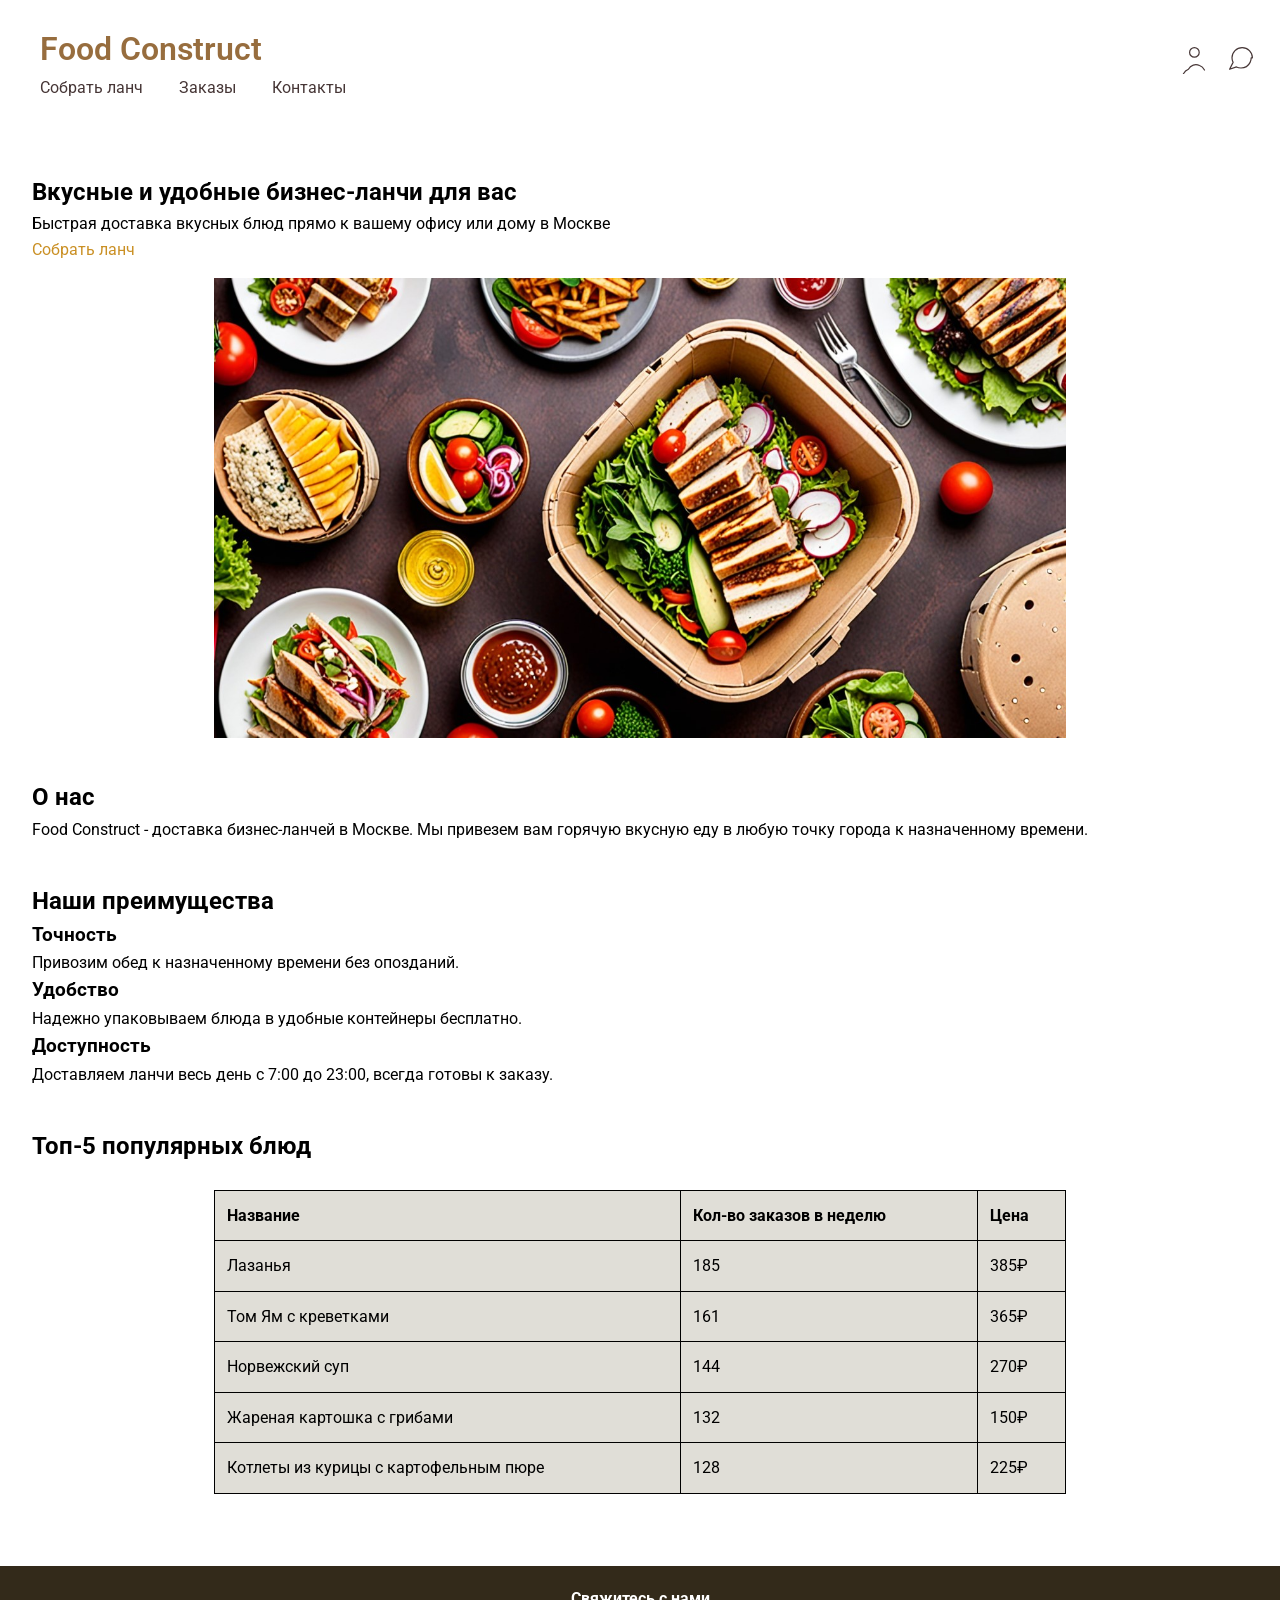
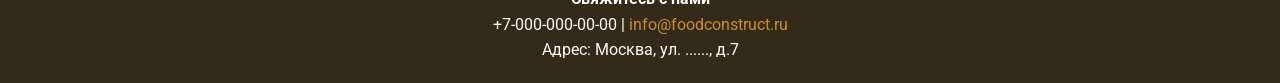
<file: index.html>
<!DOCTYPE html>
<html lang="ru">

<head>
    <meta charset="UTF-8">
    <meta name="viewport" content="width=device-width, initial-scale=1.0">
    <title>Food Construct - Бизнес-ланчи в Москве</title>
    <link href="https://fonts.googleapis.com/css2?family=Roboto:wght@400;700&display=swap" rel="stylesheet">
    <link rel="stylesheet" href="styles.css">
    <link rel="stylesheet" href="style.css">
</head>

<body>
    <header class="header">
        <nav class="main-nav">
            <div class="nav-left">
                <h1><a href="index.html" class="active">Food Construct</a></h1>
                <a href="pack_a_lunch.html">Собрать ланч</a>
                <a href="orders.html">Заказы</a>
                <a href="#contacts">Контакты</a>
            </div>
            <div class="nav-right">
                <a href="auth.html" class="icon-link" title="Войти">
                    <svg xmlns="http://www.w3.org/2000/svg" width="24" height="24" viewBox="0 0 25 25" fill="none" stroke="currentColor" stroke-width="1" stroke-linecap="round" stroke-linejoin="round" class="feather feather-user">
                        <path d="M20.4 21.67c-.9-1.67-2.4-3.07-4.13-3.73A7 7 0 0 0 7 21c-1.73.67-3.23 2.07-4.13 3.73"></path>
                        <circle cx="12" cy="7" r="4"></circle>
                    </svg>
                </a>
                <a href="feedback.html" class="icon-link" title="Обратная связь">
                    <svg xmlns="http://www.w3.org/2000/svg" width="24" height="24" viewBox="0 0 25 25" fill="none" stroke="currentColor" stroke-width="1" stroke-linecap="round" stroke-linejoin="round" class="feather feather-message-circle">
                        <path d="M21 11.5a8.38 8.38 0 0 1-.9 3.8 8.5 8.5 0 0 1-7.6 4.7 8.38 8.38 0 0 1-3.8-.9L3 21l2.9-5.7a8.38 8.38 0 0 1-.9-3.8 8.5 8.5 0 0 1 8.5-8.5c4.7 0 8.5 3.8 8.5 8.5z"></path>
                    </svg>
                </a>
            </div>
        </nav>
    </header>

    <main>
        <section class="hero">
            <div class="hero-content">
                <h2>Вкусные и удобные бизнес-ланчи для вас</h2>
                <p>Быстрая доставка вкусных блюд прямо к вашему офису или дому в Москве</p>
                <a href="pack_a_lunch.html" class="cta-button">Собрать ланч</a>
            </div>
            <img src="hero_image.jpg" alt="Delicious lunch delivery" class="hero-image">
        </section>

        <section id="about_us" class="about">
            <h2>О нас</h2>
            <p>Food Construct - доставка бизнес-ланчей в Москве. Мы привезем вам горячую вкусную еду в любую точку города к назначенному времени.</p>
        </section>

        <section class="benefits">
            <h2>Наши преимущества</h2>
            <div class="benefits-list">
                <div class="benefit-item">
                    <h3>Точность</h3>
                    <p>Привозим обед к назначенному времени без опозданий.</p>
                </div>
                <div class="benefit-item">
                    <h3>Удобство</h3>
                    <p>Надежно упаковываем блюда в удобные контейнеры бесплатно.</p>
                </div>
                <div class="benefit-item">
                    <h3>Доступность</h3>
                    <p>Доставляем ланчи весь день с 7:00 до 23:00, всегда готовы к заказу.</p>
                </div>
            </div>
        </section>

        <!-- Top Dishes Section -->
        <section class="top-dishes">
            <h2>Топ-5 популярных блюд</h2>
            <table>
                <thead>
                    <tr>
                        <th>Название</th>
                        <th>Кол-во заказов в неделю</th>
                        <th>Цена</th>
                    </tr>
                </thead>
                <tbody>
                    <tr>
                        <td>Лазанья</td>
                        <td>185</td>
                        <td>385₽</td>
                    </tr>
                    <tr>
                        <td>Том Ям с креветками</td>
                        <td>161</td>
                        <td>365₽</td>
                    </tr>
                    <tr>
                        <td>Норвежский суп</td>
                        <td>144</td>
                        <td>270₽</td>
                    </tr>
                    <tr>
                        <td>Жареная картошка с грибами</td>
                        <td>132</td>
                        <td>150₽</td>
                    </tr>
                    <tr>
                        <td>Котлеты из курицы с картофельным пюре</td>
                        <td>128</td>
                        <td>225₽</td>
                    </tr>
                </tbody>
            </table>
        </section>
    </main>

    <!-- Footer Section -->
    <footer id="contacts" class="footer">
        <div class="footer-content">
            <h4>Свяжитесь с нами</h4>
            <p>+7-000-000-00-00 | <a href="mailto:info@foodconstruct.ru">info@foodconstruct.ru</a></p>
            <p>Адрес: Москва, ул. ......, д.7</p>
        </div>
    </footer>
</body>

</html>
</file>
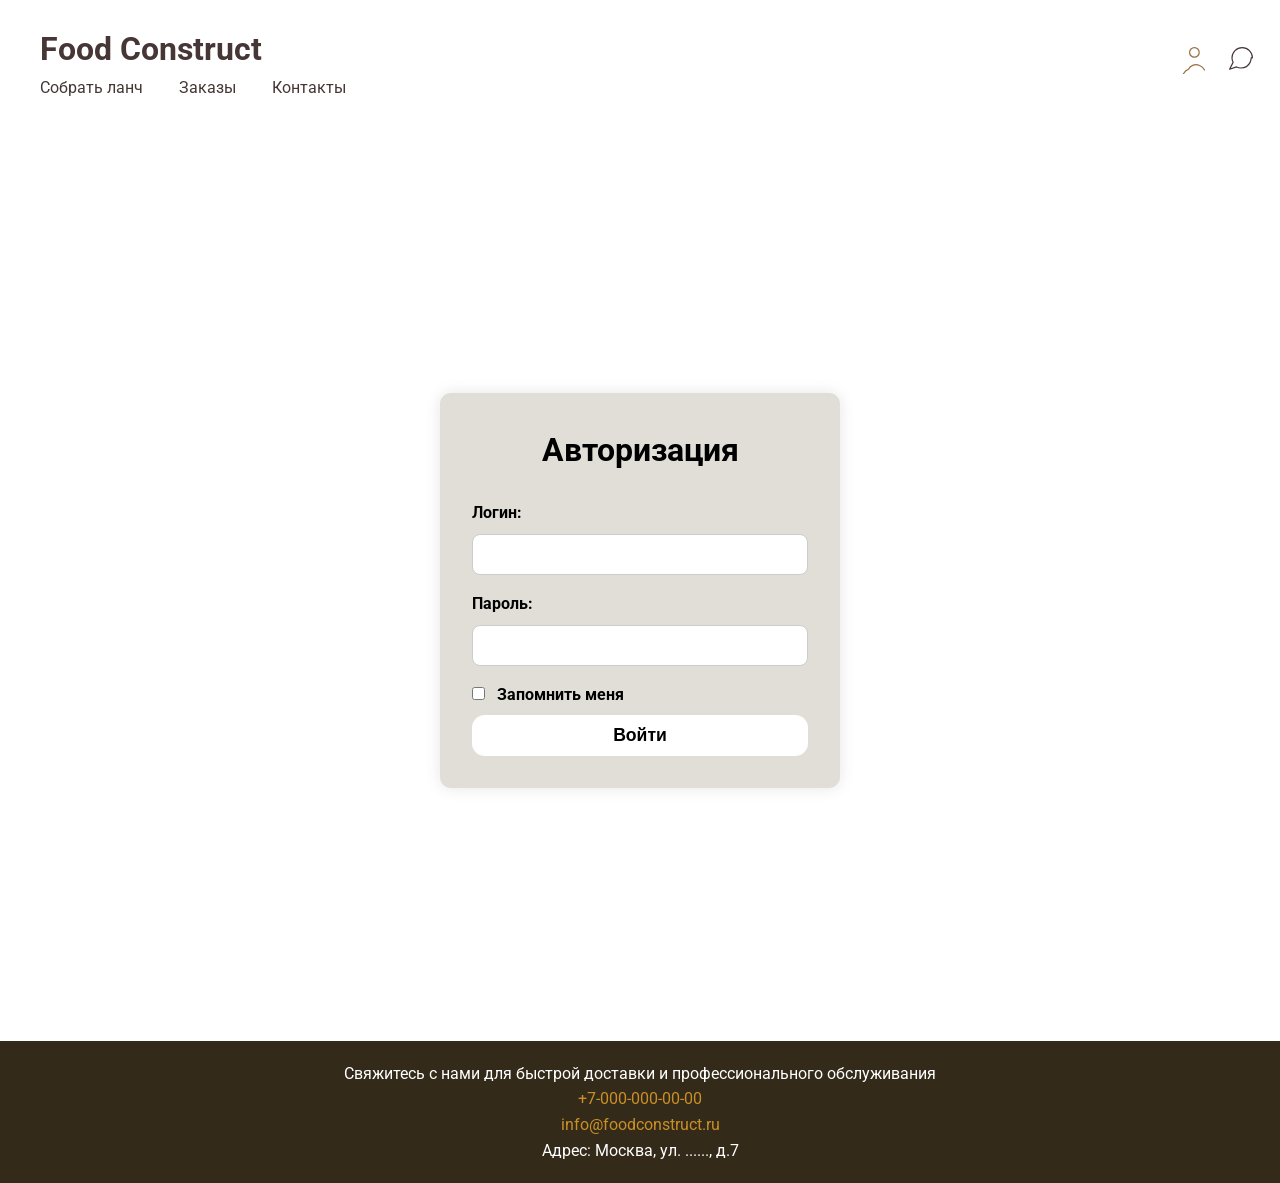
<file: auth.html>
<!DOCTYPE html>
<html lang="ru">

<head>
    <meta charset="UTF-8">
    <meta name="viewport" content="width=device-width, initial-scale=1.0">
    <title>Login Form</title>
    <link href="https://fonts.googleapis.com/css2?family=Roboto:wght@400;700&display=swap" rel="stylesheet">
    <link rel="stylesheet" href="auth.css">
    <link rel="stylesheet" href="styles.css">
</head>

<body>
    <header>
        <nav class="main-nav">
            <div class="nav-left">
                <h1>
                    <a href="index.html">Food Construct</a>
                </h1>
                <a href="pack_a_lunch.html">Собрать ланч</a>
                <a href="orders.html">Заказы</a>
                <a href="#contacts">Контакты</a>
            </div>
            <div class="nav-right">
                <a href="auth.html" class="icon-link active">
                    <svg xmlns="http://www.w3.org/2000/svg" width="24" height="24" viewBox="0 0 25 25" fill="none" stroke="currentColor" stroke-width="1" stroke-linecap="round" stroke-linejoin="round" class="feather feather-user">
                        <path d="M20.4 21.67c-.9-1.67-2.4-3.07-4.13-3.73A7 7 0 0 0 7 21c-1.73.67-3.23 2.07-4.13 3.73"></path>
                        <circle cx="12" cy="7" r="4"></circle>
                    </svg>
                </a>
                <a href="feedback.html" class="icon-link">
                    <svg xmlns="http://www.w3.org/2000/svg" width="24" height="24" viewBox="0 0 25 25" fill="none" stroke="currentColor" stroke-width="1" stroke-linecap="round" stroke-linejoin="round" class="feather feather-message-circle">
                        <path d="M21 11.5a8.38 8.38 0 0 1-.9 3.8 8.5 8.5 0 0 1-7.6 4.7 8.38 8.38 0 0 1-3.8-.9L3 21l2.9-5.7a8.38 8.38 0 0 1-.9-3.8 8.5 8.5 0 0 1 8.5-8.5c4.7 0 8.5 3.8 8.5 8.5z"></path>
                    </svg>
                </a>
            </div>
        </nav>
    </header>

    <main>
        <div class="auth-container">
            <form action="https://httpbin.org/post" method="POST" class="auth-form">
                <h1>Авторизация</h1>

                <label for="login">Логин:</label>
                <input type="text" id="login" name="login" required>

                <label for="password">Пароль:</label>
                <input type="password" id="password" name="password" required>

                <label>
                    <input type="checkbox" name="remember">
                    Запомнить меня
                </label>

                <button type="submit">Войти</button>
            </form>
        </div>
    </main>
    <footer id="contacts">
        <div class="footer-content">
            <p>Свяжитесь с нами для быстрой доставки и профессионального обслуживания</p>
            <a href="tel:+7-000-000-00-00" class="phone-link">+7-000-000-00-00</a>
            <p><a href="mailto:info@foodconstruct.ru">info@foodconstruct.ru</a></p>
            <p>Адрес: Москва, ул. ......, д.7</p>
        </div>
    </footer>
</body>

</html>
</file>
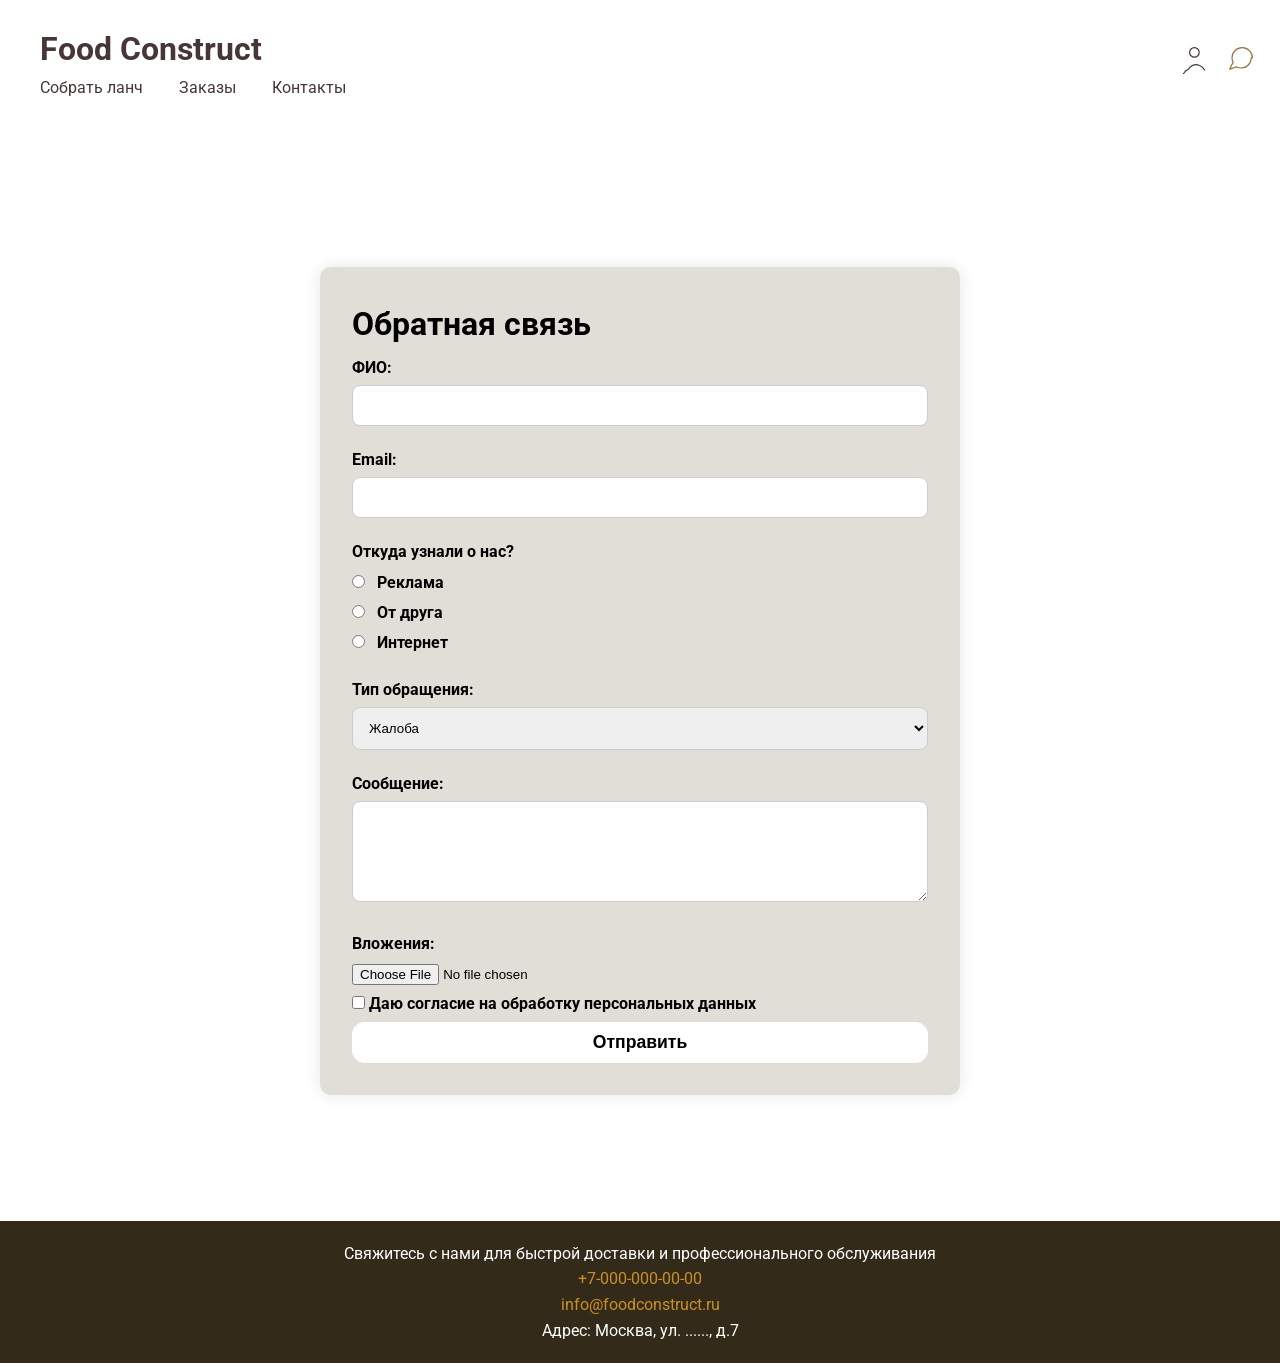
<file: feedback.html>
<!DOCTYPE html>
<html lang="ru">

<head>
    <meta charset="UTF-8">
    <meta name="viewport" content="width=device-width, initial-scale=1.0">
    <title>Feedback Form</title>
    <link href="https://fonts.googleapis.com/css2?family=Roboto:wght@400;700&display=swap" rel="stylesheet">
    <link rel="stylesheet" href="feedback.css">
    <link rel="stylesheet" href="styles.css">
</head>

<body>
    <header>
        <nav class="main-nav">
            <div class="nav-left">
                <h1>
                    <a href="index.html">Food Construct</a>
                </h1>
                <a href="pack_a_lunch.html">Собрать ланч</a>
                <a href="orders.html">Заказы</a>
                <a href="#contacts">Контакты</a>
            </div>
            <div class="nav-right">
                <a href="auth.html" class="icon-link">
                    <svg xmlns="http://www.w3.org/2000/svg" width="24" height="24" viewBox="0 0 25 25" fill="none" stroke="currentColor" stroke-width="1" stroke-linecap="round" stroke-linejoin="round" class="feather feather-user">
                        <path d="M20.4 21.67c-.9-1.67-2.4-3.07-4.13-3.73A7 7 0 0 0 7 21c-1.73.67-3.23 2.07-4.13 3.73"></path>
                        <circle cx="12" cy="7" r="4"></circle>
                    </svg>
                </a>
                <a href="feedback.html" class="icon-link active">
                    <svg xmlns="http://www.w3.org/2000/svg" width="24" height="24" viewBox="0 0 25 25" fill="none" stroke="currentColor" stroke-width="1" stroke-linecap="round" stroke-linejoin="round" class="feather feather-message-circle">
                        <path d="M21 11.5a8.38 8.38 0 0 1-.9 3.8 8.5 8.5 0 0 1-7.6 4.7 8.38 8.38 0 0 1-3.8-.9L3 21l2.9-5.7a8.38 8.38 0 0 1-.9-3.8 8.5 8.5 0 0 1 8.5-8.5c4.7 0 8.5 3.8 8.5 8.5z"></path>
                    </svg>
                </a>
            </div>
        </nav>
    </header>

    <main>
        <div class="container">
            <h1>Обратная связь</h1>
            <form action="https://httpbin.org/post" method="POST">
                <label for="fullname">ФИО:</label>
                <input type="text" id="fullname" name="fullname" required>

                <label for="email">Email:</label>
                <input type="email" id="email" name="email" required>

                <fieldset>
                    <label>Откуда узнали о нас?</label>
                    <label><input type="radio" name="source" value="advertisement" required> Реклама</label>
                    <label><input type="radio" name="source" value="friend" required> От друга</label>
                    <label><input type="radio" name="source" value="internet" required> Интернет</label>
                </fieldset>

                <label for="appeal-type">Тип обращения:</label>
                <select id="appeal-type" name="appeal-type">
                    <option value="complaint">Жалоба</option>
                    <option value="suggestion">Предложение</option>
                </select>

                <label for="message">Сообщение:</label>
                <textarea id="message" name="message" rows="5" required></textarea>

                <label for="attachment">Вложения:</label>
                <input type="file" id="attachment" name="attachment">

                <label>
                    <input type="checkbox" name="agreement" required>
                    Даю согласие на обработку персональных данных
                </label>

                <button type="submit">Отправить</button>
            </form>
        </div>
    </main>
    <footer id="contacts">
        <div class="footer-content">
            <p>Свяжитесь с нами для быстрой доставки и профессионального обслуживания</p>
            <a href="tel:+7-000-000-00-00" class="phone-link">+7-000-000-00-00</a>
            <p><a href="mailto:info@foodconstruct.ru">info@foodconstruct.ru</a></p>
            <p>Адрес: Москва, ул. ......, д.7</p>
        </div>
    </footer>
</body>

</html>
</file>
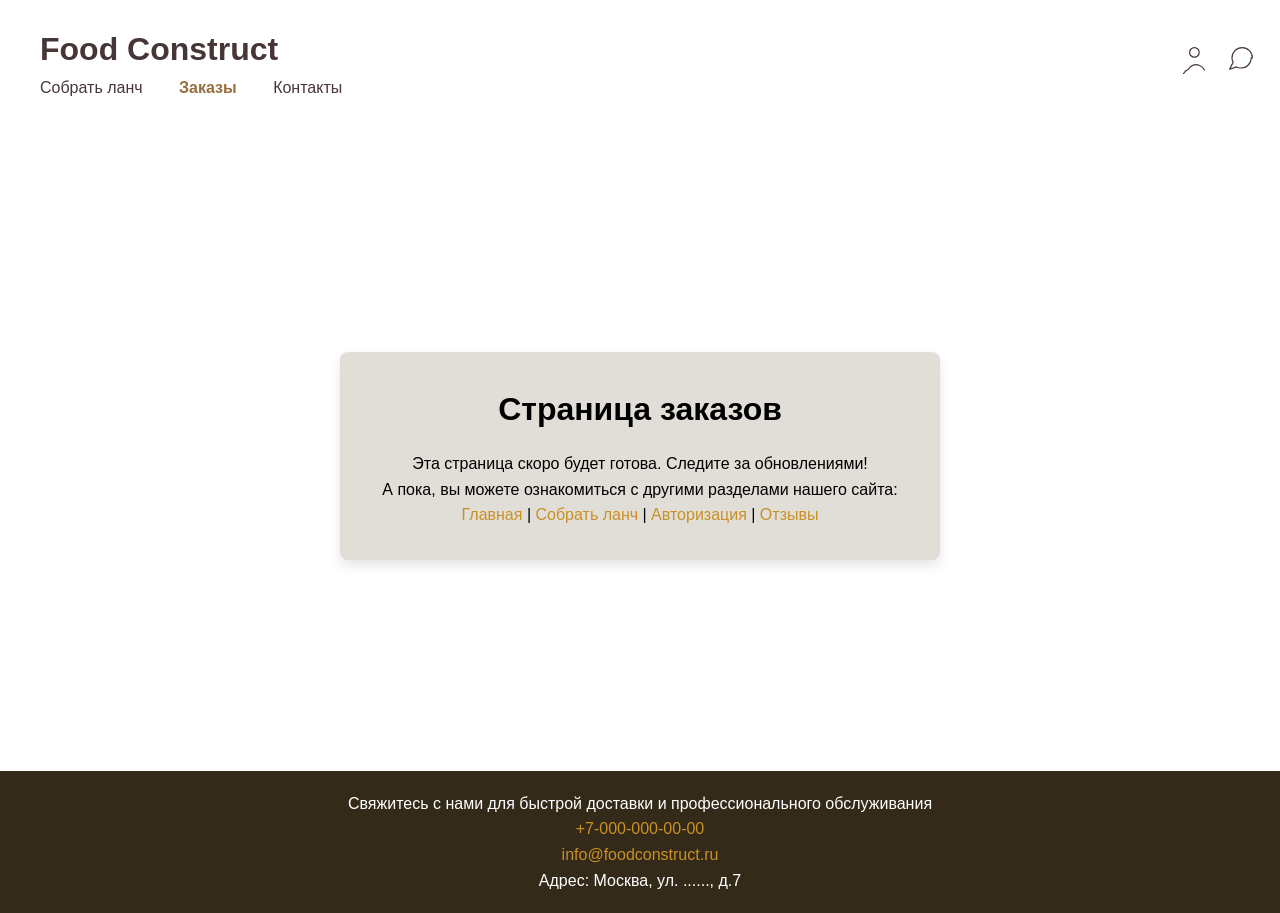
<file: orders.html>
<!DOCTYPE html>
<html lang="ru">
<head>
    <meta charset="UTF-8">
    <meta name="viewport" content="width=device-width, initial-scale=1.0">
    <link rel="stylesheet" href="styles.css">
    <link rel="stylesheet" href="orders.css">
    <title>Заказы</title>
    <style>
    </style>
</head>
<body>

    <header>
        <nav class="main-nav">
            <div class="nav-left">
                <h1><a href="index.html">Food Construct</a></h1>
                <a href="pack_a_lunch.html">Собрать ланч</a>
                <a href="orders.html" class="active">Заказы</a>
                <a href="#contacts">Контакты</a>
            </div>
            <div class="nav-right">
                <a href="auth.html" class="icon-link">
                    <svg xmlns="http://www.w3.org/2000/svg" width="24" height="24" viewBox="0 0 25 25" fill="none" stroke="currentColor" stroke-width="1" stroke-linecap="round" stroke-linejoin="round" class="feather feather-user">
                        <path d="M20.4 21.67c-.9-1.67-2.4-3.07-4.13-3.73A7 7 0 0 0 7 21c-1.73.67-3.23 2.07-4.13 3.73"></path>
                        <circle cx="12" cy="7" r="4"></circle>
                    </svg>
                </a>
                <a href="feedback.html" class="icon-link">
                    <svg xmlns="http://www.w3.org/2000/svg" width="24" height="24" viewBox="0 0 25 25" fill="none" stroke="currentColor" stroke-width="1" stroke-linecap="round" stroke-linejoin="round" class="feather feather-message-circle">
                        <path d="M21 11.5a8.38 8.38 0 0 1-.9 3.8 8.5 8.5 0 0 1-7.6 4.7 8.38 8.38 0 0 1-3.8-.9L3 21l2.9-5.7a8.38 8.38 0 0 1-.9-3.8 8.5 8.5 0 0 1 8.5-8.5c4.7 0 8.5 3.8 8.5 8.5z"></path>
                    </svg>
                </a>
            </div>
        </nav>
    </header>

    <main>
        <div class="not-ready-message">
            <h2>Страница заказов</h2>
            <p>Эта страница скоро будет готова. Следите за обновлениями!</p>
            <p>А пока, вы можете ознакомиться с другими разделами нашего сайта:</p>
            <div class="page-links">
                <a href="index.html">Главная</a> |
                <a href="pack_a_lunch.html">Собрать ланч</a> |
                <a href="auth.html">Авторизация</a> |
                <a href="feedback.html">Отзывы</a>
            </div>
        </div>
    </main>
    

    <footer id="contacts">
        <div class="footer-content">
            <p>Свяжитесь с нами для быстрой доставки и профессионального обслуживания</p>
            <a href="tel:+7-000-000-00-00" class="phone-link">+7-000-000-00-00</a>
            <p><a href="mailto:info@foodconstruct.ru">info@foodconstruct.ru</a></p>
            <p>Адрес: Москва, ул. ......, д.7</p>
        </div>
    </footer>

</body>
</html>
</file>
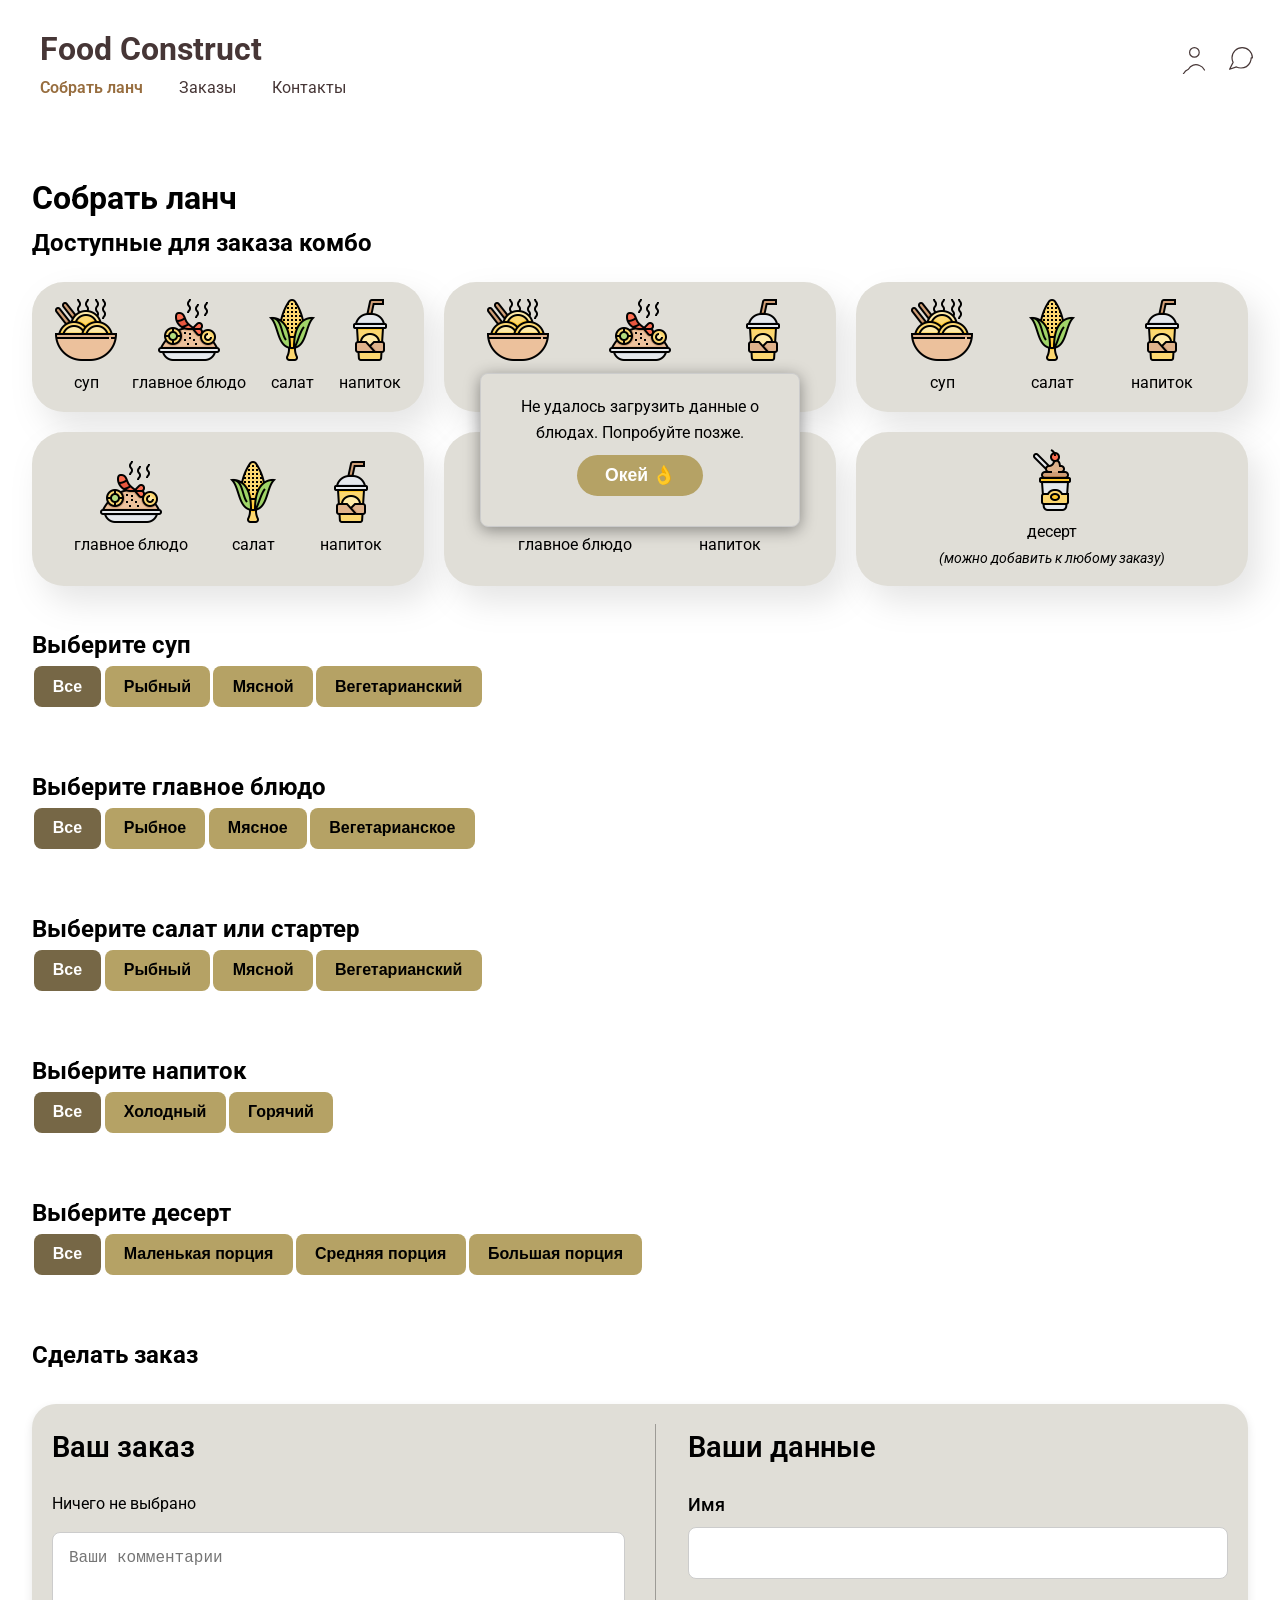
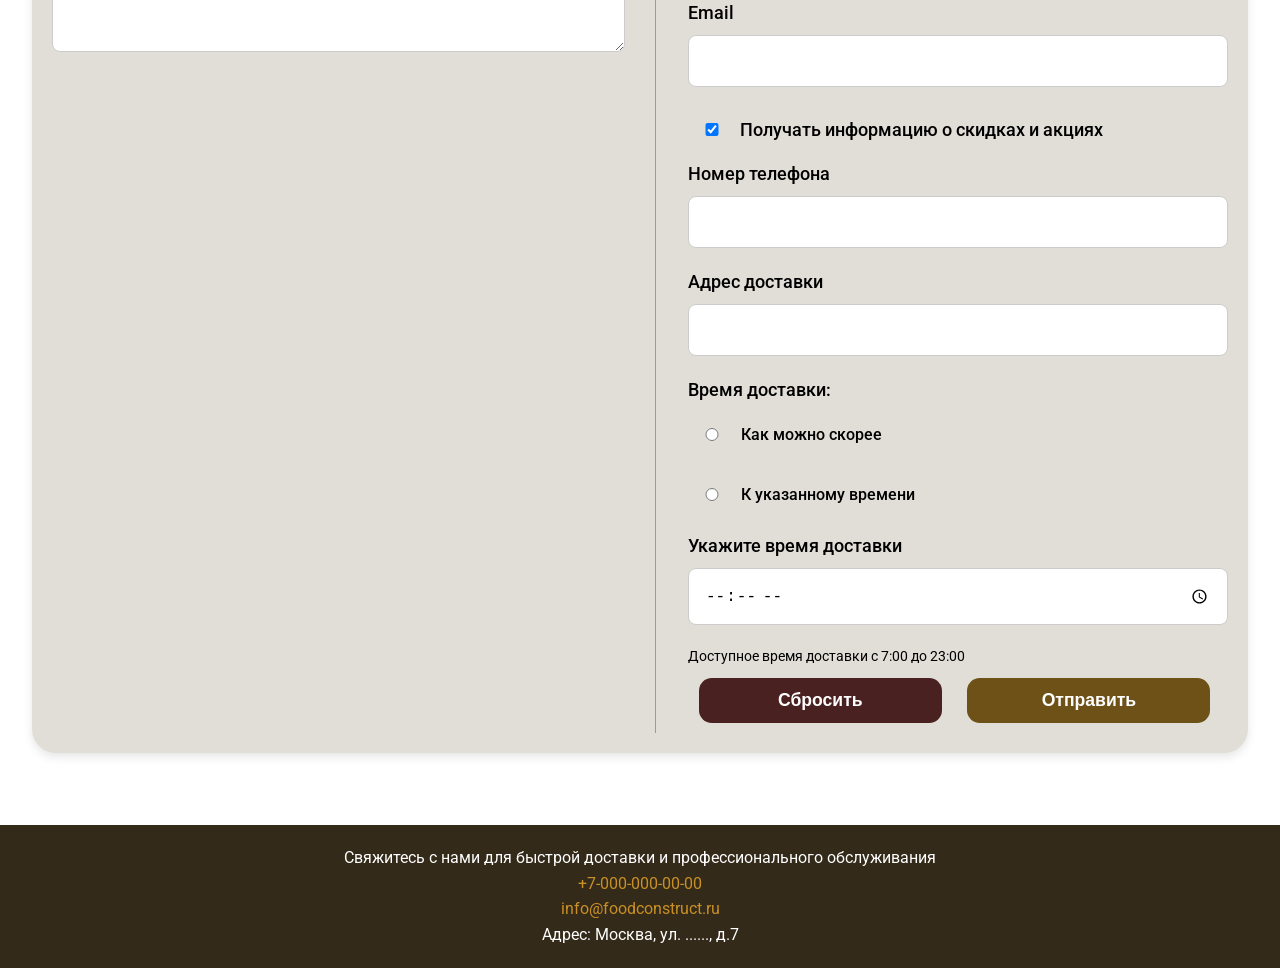
<file: pack_a_lunch.html>
<!DOCTYPE html>
<html lang="ru">

<head>
    <meta charset="UTF-8">
    <meta name="viewport" content="width=device-width, initial-scale=1.0">
    <title>Pack a lunch</title>
    <link href="https://fonts.googleapis.com/css2?family=Roboto:wght@400;700&display=swap" rel="stylesheet">
    <link rel="stylesheet" href="styles.css">
    <link rel="stylesheet" href="pack_a_lunch.css">
</head>

<body>
    <header>
        <nav class="main-nav">
            <div class="nav-left">
                <h1>
                    <a href="index.html">Food Construct</a>
                </h1>
                <a class="active" href="pack_a_lunch.html">Собрать ланч</a>
                <a href="orders.html">Заказы</a>
                <a href="#contacts">Контакты</a>
            </div>
            <div class="nav-right">
                <a href="auth.html" class="icon-link">
                    <svg xmlns="http://www.w3.org/2000/svg" width="24" height="24" viewBox="0 0 25 25" fill="none" stroke="currentColor" stroke-width="1" stroke-linecap="round" stroke-linejoin="round" class="feather feather-user">
                        <path d="M20.4 21.67c-.9-1.67-2.4-3.07-4.13-3.73A7 7 0 0 0 7 21c-1.73.67-3.23 2.07-4.13 3.73"></path>
                        <circle cx="12" cy="7" r="4"></circle>
                    </svg>
                </a>
                <a href="feedback.html" class="icon-link">
                    <svg xmlns="http://www.w3.org/2000/svg" width="24" height="24" viewBox="0 0 25 25" fill="none" stroke="currentColor" stroke-width="1" stroke-linecap="round" stroke-linejoin="round" class="feather feather-message-circle">
                        <path d="M21 11.5a8.38 8.38 0 0 1-.9 3.8 8.5 8.5 0 0 1-7.6 4.7 8.38 8.38 0 0 1-3.8-.9L3 21l2.9-5.7a8.38 8.38 0 0 1-.9-3.8 8.5 8.5 0 0 1 8.5-8.5c4.7 0 8.5 3.8 8.5 8.5z"></path>
                    </svg>
                </a>
            </div>
        </nav>
    </header>

    <main>
        <h1>Собрать ланч</h1>
        <section id="lunch-block">
            <h2>Доступные для заказа комбо</h2>
            <div class="lunch-grid">
                <div class="lunch-options">
                    <div>
                        <img src="soup.png" alt="суп">
                        <p>суп</p>
                    </div>
                    <div>
                        <img src="main.png" alt="главное блюдо">
                        <p>главное блюдо</p>
                    </div>
                    <div>
                        <img src="salad.png" alt="салат">
                        <p>салат</p>
                    </div>
                    <div>
                        <img src="drink.png" alt="напиток">
                        <p>напиток</p>
                    </div>
                </div>
                <div class="lunch-options">
                    <div>
                        <img src="soup.png" alt="суп">
                        <p>суп</p>
                    </div>
                    <div>
                        <img src="main.png" alt="главное блюдо">
                        <p>главное блюдо</p>
                    </div>
                    <div>
                        <img src="drink.png" alt="напиток">
                        <p>напиток</p>
                    </div>
                </div>
                <div class="lunch-options">
                    <div>
                        <img src="soup.png" alt="суп">
                        <p>суп</p>
                    </div>
                    <div>
                        <img src="salad.png" alt="салат">
                        <p>салат</p>
                    </div>
                    <div>
                        <img src="drink.png" alt="напиток">
                        <p>напиток</p>
                    </div>
                </div>
                <div class="lunch-options">
                    <div>
                        <img src="main.png" alt="главное блюдо">
                        <p>главное блюдо</p>
                    </div>
                    <div>
                        <img src="salad.png" alt="салат">
                        <p>салат</p>
                    </div>
                    <div>
                        <img src="drink.png" alt="напиток">
                        <p>напиток</p>
                    </div>
                </div>
                <div class="lunch-options">
                    <div>
                        <img src="main.png" alt="главное блюдо">
                        <p>главное блюдо</p>
                    </div>
                    <div>
                        <img src="drink.png" alt="напиток">
                        <p>напиток</p>
                    </div>
                </div>
                <div class="lunch-options">
                    <div>
                        <img src="desert.png" alt="десерт">
                        <p>десерт</p>
                        <i class="dessert-info">(можно добавить к любому заказу)</i>
                    </div>
                </div>
            </div>
        </section>
        <section id="soup">
            <h2>Выберите суп</h2>
            <div class="filter-buttons">
                <button data-kind="all" class="active">Все</button>
                <button data-kind="fish">Рыбный</button>
                <button data-kind="meat">Мясной</button>
                <button data-kind="veg">Вегетарианский</button>
            </div>
            <div class="menu-grid"></div>
        </section>

        <section id="main-course">
            <h2>Выберите главное блюдо</h2>
            <div class="filter-buttons">
                <button data-kind="all" class="active">Все</button>
                <button data-kind="fish">Рыбное</button>
                <button data-kind="meat">Мясное</button>
                <button data-kind="veg">Вегетарианское</button>
            </div>
            <div class="menu-grid"></div>
        </section>

        <section id="salad">
            <h2>Выберите салат или стартер</h2>
            <div class="filter-buttons">
                <button data-kind="all" class="active">Все</button>
                <button data-kind="fish">Рыбный</button>
                <button data-kind="meat">Мясной</button>
                <button data-kind="veg">Вегетарианский</button>
            </div>
            <div class="menu-grid"></div>
        </section>

        <section id="drink">
            <h2>Выберите напиток</h2>
            <div class="filter-buttons">
                <button data-kind="all" class="active">Все</button>
                <button data-kind="cold">Холодный</button>
                <button data-kind="hot">Горячий</button>
            </div>
            <div class="menu-grid"></div>
        </section>

        <section id="dessert">
            <h2>Выберите десерт</h2>
            <div class="filter-buttons">
                <button data-kind="all" class="active">Все</button>
                <button data-kind="small">Маленькая порция</button>
                <button data-kind="medium">Средняя порция</button>
                <button data-kind="large">Большая порция</button>
            </div>
            <div class="menu-grid"></div>
        </section>

        <section class="order">
            <h2>Сделать заказ</h2>
            <form action="https://httpbin.org/post" method="POST" id="order-form">
                <div id="order-block">
                    <h3>Ваш заказ</h3>
                    <div id="order-summary">
                        <p>Ничего не выбрано</p>
                      </div>
                      <div class="total-cost"></div>
                      <div>
                        <textarea id="comments" name="comments" rows="4" placeholder="Ваши комментарии"></textarea>
                    </div>
                </div>


                <input type="hidden" name="soup" id="hidden-soup" value="Блюдо не выбрано">
                <input type="hidden" name="main-course" id="hidden-main" value="Блюдо не выбрано">
                <input type="hidden" name="salad" id="hidden-salad" value="Блюдо не выбрано">
                <input type="hidden" name="drink" id="hidden-drink" value="Блюдо не выбрано">
                <input type="hidden" name="dessert" id="hidden-dessert" value="Блюдо не выбрано">
                <input type="hidden" name="totalPrice" id="hidden-total" value="0₽">

                <div id="client-block">
                    <h3>Ваши данные</h3>

                    <label for="name">Имя</label>
                    <input type="text" id="name" name="name" required>

                    <label for="email">Email</label>
                    <input type="email" id="email" name="email" required>

                    <label for="subscribe" id="subscribe">
                        <input type="checkbox" name="subscribe" checked>
                        Получать информацию о скидках и акциях
                    </label>

                    <label for="phone">Номер телефона</label>
                    <input type="tel" id="phone" name="phone" required>

                    <label for="address">Адрес доставки</label>
                    <input type="text" id="address" name="address" required>

                    <label>Время доставки:</label>
                    <div class="radio">
                        <input type="radio" id="asap" name="delivery_time" value="asap" required>
                        <label for="asap">Как можно скорее</label>
                    </div>
                    <div class="radio">
                        <input type="radio" id="specific_time" name="delivery_time" value="specific_time" required>
                        <label for="specific_time">К указанному времени</label>
                    </div>

                    <label for="time">Укажите время доставки</label>
                    <input type="time" id="time" name="time" min="07:00" max="23:00" step="60">
                    <p>Доступное время доставки с 7:00 до 23:00</p>

                    <button type="reset">Сбросить</button>
                    <button type="submit">Отправить</button>
                </div>
                <div id="notification" class="notification" style="display: none;"></div>
            </form>
        </section>
    </main>
    <footer id="contacts">
        <div class="footer-content">
            <p>Свяжитесь с нами для быстрой доставки и профессионального обслуживания</p>
            <a href="tel:+7-000-000-00-00" class="phone-link">+7-000-000-00-00</a>
            <p><a href="mailto:info@foodconstruct.ru">info@foodconstruct.ru</a></p>
            <p>Адрес: Москва, ул. ......, д.7</p>
        </div>
    </footer>

    <script src="pack_a_lunch.js"></script>
</body>

</html>
</file>
<file: styles.css>
:root {
    /* Main */
    --background-color: #ffffff;
    --text-color: #000000;
    --white-color: #ffffff;
    --link-color: #ca9025;
    --hover-color: rgb(215, 155, 50);
    --cards-color: #e0ded7;
    --cards-color-hover: #ffffff;
    --headers-color: rgb(0, 0, 0);

    /* Nav */
    --nav-color: #ffffff;
    --nav-link-color: #463636;
    --nav-link-hover-color: #976d3e;
    --nav-link-active-color: #976d3e;

    /* Footer */
    --footer-color: #332a1a;
    --footer-text: #ca9025;
    --footer-text-hover: #ca9025;

    /* Form */
    --button-submit: #6e5117;
    --button-submit-hover: #9f7d20;
    --button-reset: #492121;
    --button-reset-hover: #000000;

    /* buttons */
    --button-color: #ffffff;
    --button-hover-color: #88693b;
    --button-filter: #b5a265;
    --button-filter-hover: #c4a568;
    --button-filter-active: #766746;
}

* {
    margin: 0;
    padding: 0;
    box-sizing: border-box;
}

body {
    font-family: 'Roboto', sans-serif;
    font-size: 1rem;
    color: var(--text-color);
    line-height: 1.6;
}

main {
    padding: 2rem;
    background-color: var(--background-color);
}

a {
    color: var(--link-color);
    text-decoration: none;
}

a:hover {
    color: var(--hover-color);
}

header {
    background-color: var(--nav-color);
    padding: 1.5rem;
    text-align: left;
}

h1,h2,h3 {
    color: var(--headers-color);
}

nav.main-nav {
    display: flex;
    justify-content: space-between;
    align-items: center;
    margin-bottom: 1rem;
    
}

.nav-left a {
    padding: 0 1rem;
    text-decoration: none;
    color: var(--nav-link-color);
    font-size: 1rem;
    transition: 0.4s ease;
}

.nav-left a:first-child{
    font-size: 2rem;
}

nav a.active {
    color: var(--nav-link-active-color);
    font-weight: 600;
}

.nav-left a:hover {
    color: var(--nav-link-hover-color);
    transition: 0.4s ease;
}

.nav-right {
    display: flex;
    align-items: center;
}

.icon-link svg {
    width: 30px;
    height: 30px;
    stroke: var(--nav-link-color);
    transition:  0.4s ease;
}

.icon-link:hover svg {
    stroke: var(--nav-link-hover-color);
    transition:  0.4s ease;
}

.icon-link.active svg {
    stroke: var(--nav-link-active-color);
}

.icon-link {
    margin-left: 1rem;
}

nav h1 a {
    text-decoration: none;
    color: var(--nav-link-color);
    transition: 0.3s ease;
}

nav h1 a:hover {
    color: var(--nav-link-hover-color);
    transition: 0.2s ease;
}

section {
    margin-bottom: 2.5rem;
}

button {
    width: 100%;
    background-color: var(--button-color);
    border: none;
    padding: 10px 30px;
    border-radius: 0.8rem;
    cursor: pointer;
    font-size: 1.1rem;
    font-weight: bold;
    transition: background-color 0.3s ease;
}

button:hover {
    background-color: var(--button-hover-color);
    color: var(--white-color);
    filter: drop-shadow(0 0 0.1rem rgb(16, 38, 50));
}

footer {
    background-color: var(--footer-color);
    color: var(--white-color);
    text-align: center;
    padding: 20px;
    display: flex;
    justify-content: space-evenly;
}

footer a{
    color: var(--footer-text);
}

footer a:hover{
    color: var(--footer-text-hover);
}

@media (max-width: 800px) {
    header nav a {
        display: block;
        margin: 5px 0;
    }

    .nav-right{
        display: block;
        margin: 5px 0;
    }
}

@media (max-width: 600px) {
    header h1 {
        font-size: 2rem;
    }

    button {
        padding: 10px 20px;
    }
}
</file>
<file: style.css>
#about_us img {
    text-align: center;
    width: 70%;
    height: auto;
    margin-bottom: 1.5rem;
}

ul {
    list-style: disc inside;
    padding-left: 1.5rem;
    font-size: 1rem;
}

table {
    width: 70%;
    border-collapse: collapse;
    margin: 1.5rem auto;
}

img {
    display: block;
    margin: 1rem auto;
    width: 70%;
}

th, td {
    background-color: var(--cards-color);
    padding: 0.75rem;
    border: 1px solid #000;
    text-align: left;
}

th {
    font-weight: bold;
}

@media (max-width: 800px) {
    table {
        width: 90%;
    }
}
</file>
<file: auth.css>
main {
    height: 100vh;
    display: flex;
    justify-content: center;
    align-items: center;
}

.auth-container {
    background-color: var(--cards-color);
    padding: 2rem;
    border-radius: 0.7rem;
    box-shadow: 0 0 1rem rgba(0, 0, 0, 0.1);
    width: 25rem;
    max-width: 100%;
}

.auth-form h1 {
    text-align: center;
    margin-bottom: 1.5rem;
}

.auth-form label {
    display: block;
    margin-bottom: 0.5rem;
    font-weight: bold;
}

.auth-form input[type="text"],
.auth-form input[type="password"] {
    width: 100%;
    padding: 0.75rem;
    margin-bottom: 1rem;
    border: 0.01rem solid #ccc;
    border-radius: 0.5rem;
}

.auth-form input[type="checkbox"] {
    margin-right: 0.5rem;
}
</file>
<file: feedback.css>
main {
    display: flex;
    justify-content: center;
    align-items: center;
    height: 120vh;
}

.container {
    background-color: var(--cards-color);
    padding: 2rem;
    border-radius: 0.7rem;
    box-shadow: 0 0 1rem rgba(0, 0, 0, 0.1);
    max-width: 40rem;
    width: 100%;
}

label {
    display: block;
    margin: 0.3rem 0;
    font-weight: bold;
}

input[type="text"],
input[type="email"],
textarea,
select {
    width: 100%;
    padding: 0.75rem;
    margin-bottom: 1rem;
    border: 0.01rem solid #ccc;
    border-radius: 0.5rem;
}

textarea {
    resize: vertical;
}

input[type="radio"] {
    margin-right: 0.5rem;
}

fieldset {
    border: none;
    margin-bottom: 1rem;
}
</file>
<file: orders.css>
main {
    display: flex;
    flex-direction: column;
    justify-content: center;
    align-items: center;
    height: 70vh;
    text-align: center;
}

.not-ready-message {
    background-color: var(--cards-color);
    border: 1px solid var(--cards-border-color);
    color: var(--text-color);
    padding: 2rem;
    border-radius: 8px;
    width: 80%;
    max-width: 600px;
    box-shadow: 0 6px 12px rgba(0, 0, 0, 0.1);
    transition: transform 0.3s ease;
}

.not-ready-message:hover {
    transform: translateY(-8px);
}

.not-ready-message h2 {
    font-size: 2rem;
    margin-bottom: 1rem;
}
</file>
<file: pack_a_lunch.css>
.lunch-grid {
    display: grid;
    grid-template-columns: repeat(3, 1fr);
    gap: 20px;
    margin: 20px 0;
    text-align: center;
}

.lunch-options {
    background-color: var(--cards-color);
    border-radius: 2rem;
    display: flex;
    flex-direction: row;
    align-items: center;
    justify-content: space-evenly;
    padding: 1rem 0.5rem;
    transition: 0.2s ease;
    filter: drop-shadow(0.7rem 1rem 1rem rgba(0, 0, 0, 0.1));

}

.lunch-options:hover {
    border-color: var(--cards-color-hover);
    transition: 0.5s ease;
    filter: drop-shadow(0 0 1rem var(--cards-color-hover));
    transform: scale(101%);
}

.lunch-options div {
    flex-direction: column;
    align-items: center;

}

.lunch-options img {
    width: 4rem;
    transition: transform 0.3s;
}

.lunch-options img:hover {
    transform: translateY(-5px) scale(1.05);
}

.dessert-info {
    font-size: 0.9em;
}

.menu-grid {
    display: grid;
    grid-template-columns: repeat(3, 1fr);
    grid-gap: 20px;
    margin-bottom: 40px;
}


.dish {
    background-color: var(--cards-color);
    padding: 1.5rem 1.5rem;
    border-radius: 2rem;
    border: 0.1rem solid var(--cards-color);
    text-align: center;
    filter: drop-shadow(17px 19px 24px rgba(0, 0, 0, 0.13));
    transition: 0.3s ease;
}

.dish:hover {
    border-color: var(--cards-color-hover);
    transition: 0.5s ease;
    filter: drop-shadow(0 0 1rem var(--cards-color-hover));
}

.dish img {
    width: 100%;
    border-radius: 2rem;
    margin-bottom: 20px;
    transition: ease 0.2s;

}

.dish img:hover {
    transform: scale(102%);
    transition: ease-in 0.3s;
}


.dish p {
    margin-bottom: 10px;
    font-size: 1.1rem;
}

.price {
    font-size: 1.5rem;
    font-weight: bold;
}

.name {
    font-size: 1.3rem;
    font-weight: bold;
}

.weight {
    color: #777;
    font-size: 1rem;
}

#order-form {
    display: grid;
    grid-template-columns: repeat(2, 1fr);
    gap: 30px;
    margin-top: 30px;
    padding: 20px;
    background-color: var(--cards-color);
    border-radius: 1.5rem;
    box-shadow: 0 4px 10px rgba(0, 0, 0, 0.1);
}

#client-block {
    border-left: 1px solid rgba(0, 0, 0, 0.3);
    padding-left: 2rem;
}

#order-block h3,
#client-block h3 {
    font-size: 1.8rem;
    margin-bottom: 20px;
    font-weight: 600;
    text-align: left;
}

input,
select,
textarea {
    width: 100%;
    padding: 1rem;
    margin-bottom: 20px;
    font-size: 1rem;
    border: 1px solid #ccc;
    border-radius: 8px;
    box-sizing: border-box;
    transition: border 0.3s ease;
}

#subscribe input,
.radio input {
    margin: 1rem;
    width: 1rem;
}

input:focus,
select:focus,
textarea:focus {
    border-color: var(--primary-color);
    outline: none;
    box-shadow: 0 0 5px rgba(42, 104, 140, 0.5);
}

.order label {
    font-size: 1.1rem;
    font-weight: 500;
    color: var(--text-color);
    display: block;
    margin-bottom: 8px;
}

.order textarea {
    resize: vertical;
    height: 120px;
    width: 100%;
    margin-top: 1rem;
}

.order button {
    width: 45%;
    padding: 12px 24px;
    margin: 10px 2%;
}

.order button[type="submit"] {
    background-color: var(--button-submit);
    color: var(--white-color);
}

.order button[type="submit"]:hover {
    background-color: var(--button-submit-hover);
}

.order button[type="reset"] {
    background-color: var(--button-reset);
    color: var(--white-color);
}

.order button[type="reset"]:hover {
    background-color: var(--button-reset-hover);
}

#client-block div {
    margin-bottom: 15px;
    display: flex;
    align-items: center;
}

#client-block div label {
    margin: 0;
    font-size: 1rem;
    color: var(--text-color);
}

#client-block input[type="radio"]+label,
#client-block input[type="checkbox"]+label {
    margin-left: 5px;
}

#client-block p {
    font-size: 0.9rem;
    color: var(--text-color);
}

#order-block,
#client-block {
    width: 100%;
}

#order-summary b {
    display: block;
}

#order-summary span {
    margin-left: 2rem;
}

.filter-buttons {
    display: flex;
    justify-content: left;
    margin-bottom: 20px;
}

.filter-buttons button {
    background-color: var(--button-filter);
    width: fit-content;
    border: none;
    border-radius: 0.5rem;
    margin: 0.1rem;
    padding: 0.7rem 1.2rem;
    font-size: 1rem;
    color: var(--text-color);
    cursor: pointer;
    transition: background-color 0.3s ease, transform 0.3s ease;
}


.filter-buttons button:hover {
    animation-duration: 1s inherit;
    background-color: var(--button-filter-hover);
    transform: translateY(-1px);
    transform: scale(101%);
}

.filter-buttons button.active {
    background-color: var(--button-filter-active);
    color: var(--white-color);
}

.meal-category {
    font-weight: bold;
}

.notification {
    display: none;
    position: fixed;
    top: 50%;
    left: 50%;
    transform: translate(-50%, -50%);
    background-color: var(--cards-color);
    filter: blur(100%);
    border: 1px solid #ccc;
    padding: 20px;
    z-index: 1000;
    text-align: center;
    box-shadow: 0 0.2rem 1rem rgba(0, 0, 0, 0.4);
    border-radius: 8px;
    width: 20rem;
}

.notification.visible {
    display: block;
}

.notification button {
    margin-top: 10px;
    background-color: var(--button-filter);
    color: var(--white-color);
    border: none;
    padding: 10px 20px;
    cursor: pointer;
    border-radius: 5px;
}

.notification button:hover {
    background-color: var(--button-filter-hover);
}


@media (max-width: 800px) {
    .menu-grid {
        grid-template-columns: repeat(2, 1fr);
    }

    #order-form {
        grid-template-columns: repeat(1, 1fr);
    }

    #client-block {
        padding: 0;
        border: none;
    }

    .lunch-grid {
        grid-template-columns: repeat(2, 1fr);
    }

}

@media (max-width: 600px) {
    .menu-grid {
        grid-template-columns: repeat(1, 1fr);
    }

    .dish {
        padding: 20px 30px;
    }

    .lunch-options img {
        width: 2.5rem;
    }

    .lunch-grid {
        grid-template-columns: repeat(1, 1fr);
    }

    .filter-buttons {
        display: block;
    }

    .filter-buttons button {
        width: min-content;
        font-size: 0.9rem;

    }

}
</file>
